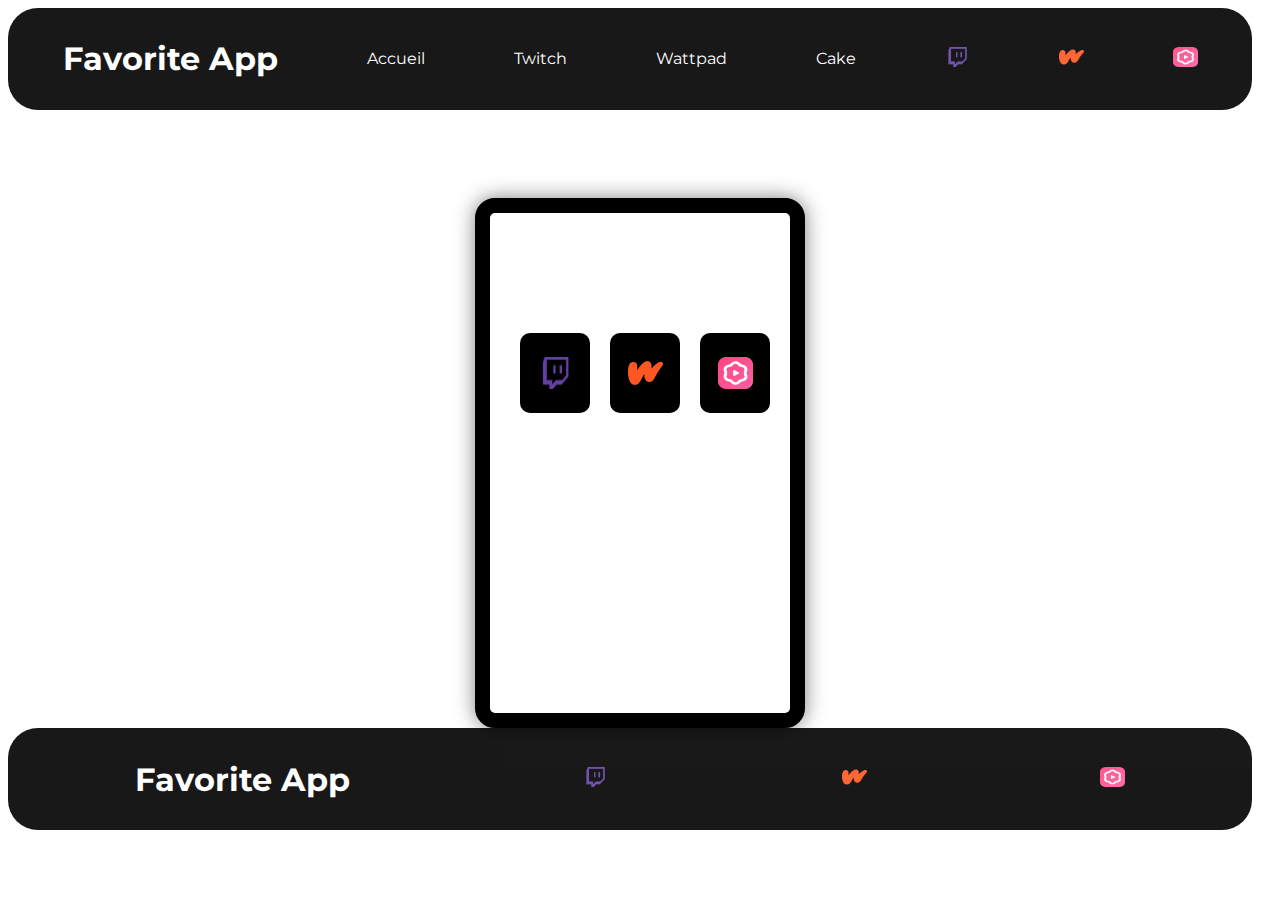
<file: index.html>
<!DOCTYPE html>
<html>

<head>
    <meta charset="UTF-8">
    <meta name="viewport" content="width=device-width, initial-scale=1.0">
    <title>Favorite app</title>
    <link rel="stylesheet" href="app.css">
    <link rel="preconnect" href="https://fonts.googleapis.com">
    <link rel="preconnect" href="https://fonts.gstatic.com" crossorigin="">
    <link
        href="https://fonts.googleapis.com/css2?family=Josefin+Sans:ital,wght@1,100&amp;family=Montserrat:ital,wght@0,100;1,100&amp;display=swap"
        rel="stylesheet">
</head>

<body>
    <header>
        <nav class="navigation">
            <h1>Favorite App</h1><a href="index.html">Accueil</a> <a href="twitch.html">Twitch</a>

            <a href="wattpad.html">Wattpad</a> <a href="cake.html">Cake</a> <a href="https://www.twitch.tv/"
                target="_blank"><img class="logo" src="twitch_logo.png" alt="twitch_logo"></a>

            <a href="https://www.wattpad.com/home?external=true" target="_blank"><img class="logo"
                    src="logo_wattpad.png" alt="logo_wattpad"></a>

            <a href="https://cake.day/" target="_blank">
                <img class="logo" src="cake_logo.png" alt="cake_logo"></a>
        </nav>
    </header>
    <main>
        <h2 Mes 3 app favorites></h2>
        <section class="placement_p">

            <div class="phone">

                <div class="screen">

                    <div class="app">
                        <a href="twitch.html"><img class="logo2" src="twitch_logo.png" alt="twitch_logo"></a>
                    </div>

                    <div class="app">
                        <a href="wattpad.html"><img class="logo2" src="logo_wattpad.png" alt="logo_wattpad"></a>
                    </div>

                    <div class="app">
                        <a href="cake.html"><img class="logo2" src="cake_logo.png" alt="cake_logo"></a>
                    </div>
                </div>
            </div>
        </section>
    </main>
    <footer>
        <nav class="navigation">
            <h1>Favorite App</h1>
            <a href="https://www.twitch.tv/" target="_blank"><img class="logo" src="twitch_logo.png"
                    alt="twitch_logo"></a>

            <a href="https://www.wattpad.com/home?external=true" target="_blank"><img class="logo"
                    src="logo_wattpad.png" alt="logo_wattpad"></a>

            <a href="https://cake.day/" target="_blank">
                <img class="logo" src="cake_logo.png" alt="cake_logo"></a>
        </nav>

    </footer>
</body>

</html>
</file>
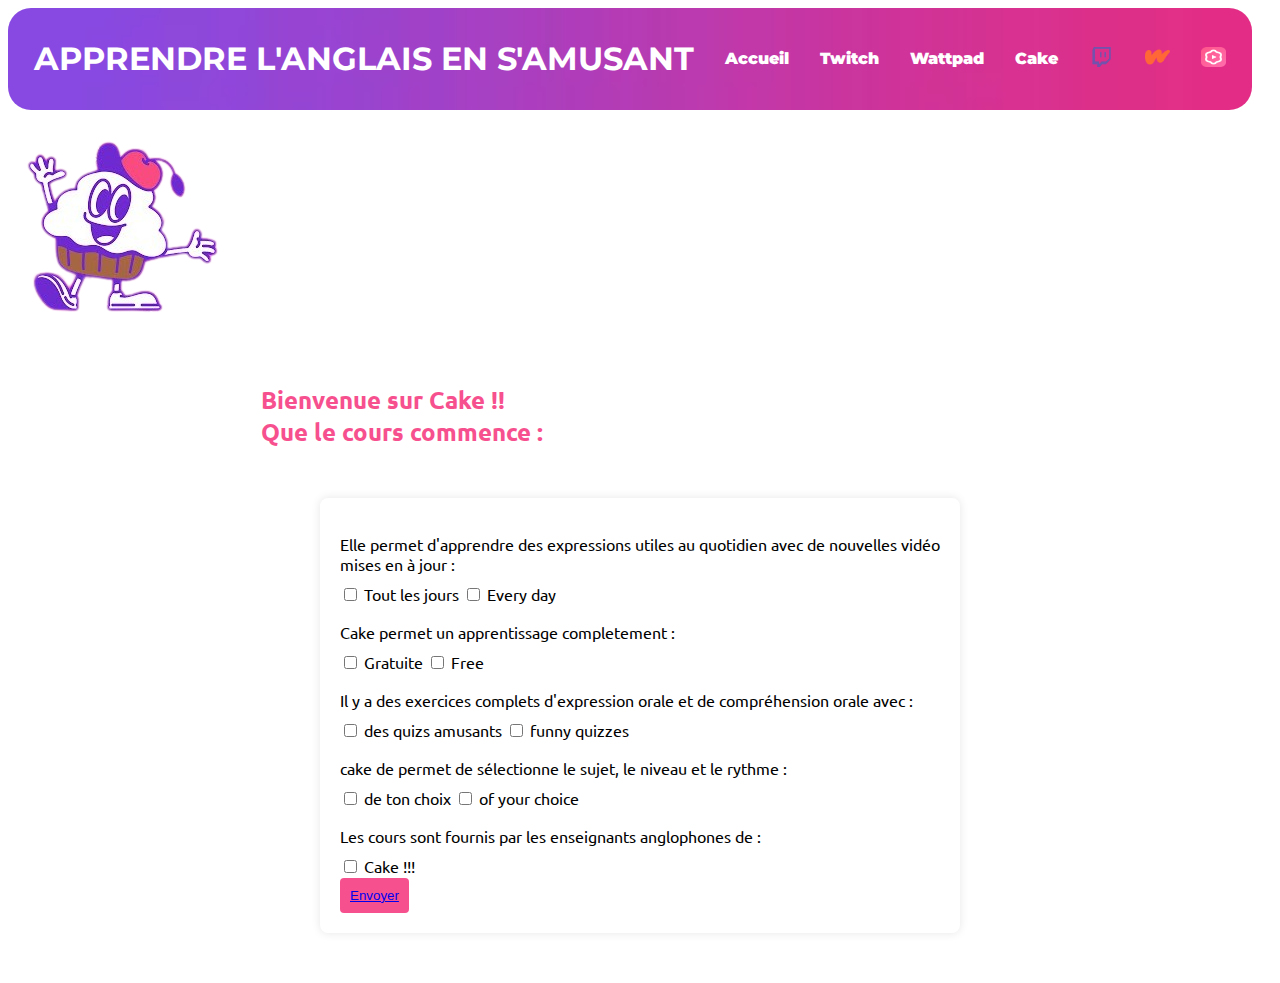
<file: cake.html>
<!DOCTYPE html>
<html>

<head>
    <meta charset="UTF-8">
    <meta name="viewport" content="width=device-width, initial-scale=1.0">
    <title>Favorite app</title>
    <link rel="stylesheet" href="app.css">
    <link rel="preconnect" href="https://fonts.googleapis.com">
    <link rel="preconnect" href="https://fonts.gstatic.com" crossorigin="">
    <link
        href="https://fonts.googleapis.com/css2?family=Josefin+Sans:ital,wght@1,100&amp;family=Montserrat:ital,wght@0,100;1,100&amp;display=swap"
        rel="stylesheet">
    <link rel="preconnect" href="https://fonts.googleapis.com">
    <link rel="preconnect" href="https://fonts.gstatic.com" crossorigin>
    <link
        href="https://fonts.googleapis.com/css2?family=Josefin+Sans:ital,wght@1,100&family=Montserrat:ital,wght@0,100;1,100&family=Poppins&family=Ubuntu&display=swap"
        rel="stylesheet">
</head>

<body class="back_c">
    <header>
        <nav class="navigation_c">
            <h1 class="slogan_c">APPRENDRE L'ANGLAIS EN S'AMUSANT</h1><a href="index.html">Accueil</a> <a
                href="twitch.html">Twitch</a> <a href="wattpad.html">Wattpad</a> <a href="cake.html">Cake</a> <a
                href="https://www.twitch.tv/" target="_blank"><img class="logo" src="twitch_logo.png"
                    alt="twitch_logo"></a> <a href="https://www.wattpad.com/home?external=true" target="_blank"><img
                    class="logo" src="logo_wattpad.png" alt="logo_wattpad"></a> <a href="https://cake.day/"
                target="_blank"><img class="logo" src="cake_logo.png" alt="cake_logo"></a>
        </nav>
    </header>

    <main>

        <div class="cake_cake">
            <img src="cake_cake.png" alt="mascote">
        </div>

            <h2 class="h2_c">Bienvenue sur Cake !! <br> Que le cours commence :</h2>

        <div class="questionnaire">
            <div class="question">

                <p>Elle permet d'apprendre des expressions utiles au quotidien avec de nouvelles vidéo mises en à jour :
                </p>
                <label><input type="checkbox" name="question3" value="tokyo"> Tout les jours </label>
                <label><input type="checkbox" name="question3" value="tokyo"> Every day </label>

                <p>Cake permet un apprentissage completement :</p>
                <label><input type="checkbox" name="question3" value="tokyo"> Gratuite</label>
                <label><input type="checkbox" name="question3" value="tokyo"> Free</label>

                <p>Il y a des exercices complets d'expression orale et de compréhension orale avec :</p>
                <label><input type="checkbox" name="question3" value="tokyo"> des quizs amusants</label>
                <label><input type="checkbox" name="question3" value="tokyo"> funny quizzes</label>

                <p>cake de permet de sélectionne le sujet, le niveau et le rythme :</p>
                <label><input type="checkbox" name="question3" value="tokyo"> de ton choix</label>
                <label><input type="checkbox" name="question3" value="tokyo"> of your choice</label>

                <p>Les cours sont fournis par les enseignants anglophones de :</p>
                <label><input type="checkbox" name="question3" value="tokyo"> Cake !!!</label>
                <br>
                <button type="button" onclick="envoyerMessage()"><a class="Envoyer" href="soumettre.html">Envoyer</a></button>
            </div>
        </div>

    </main>

</body>

</html>
</file>
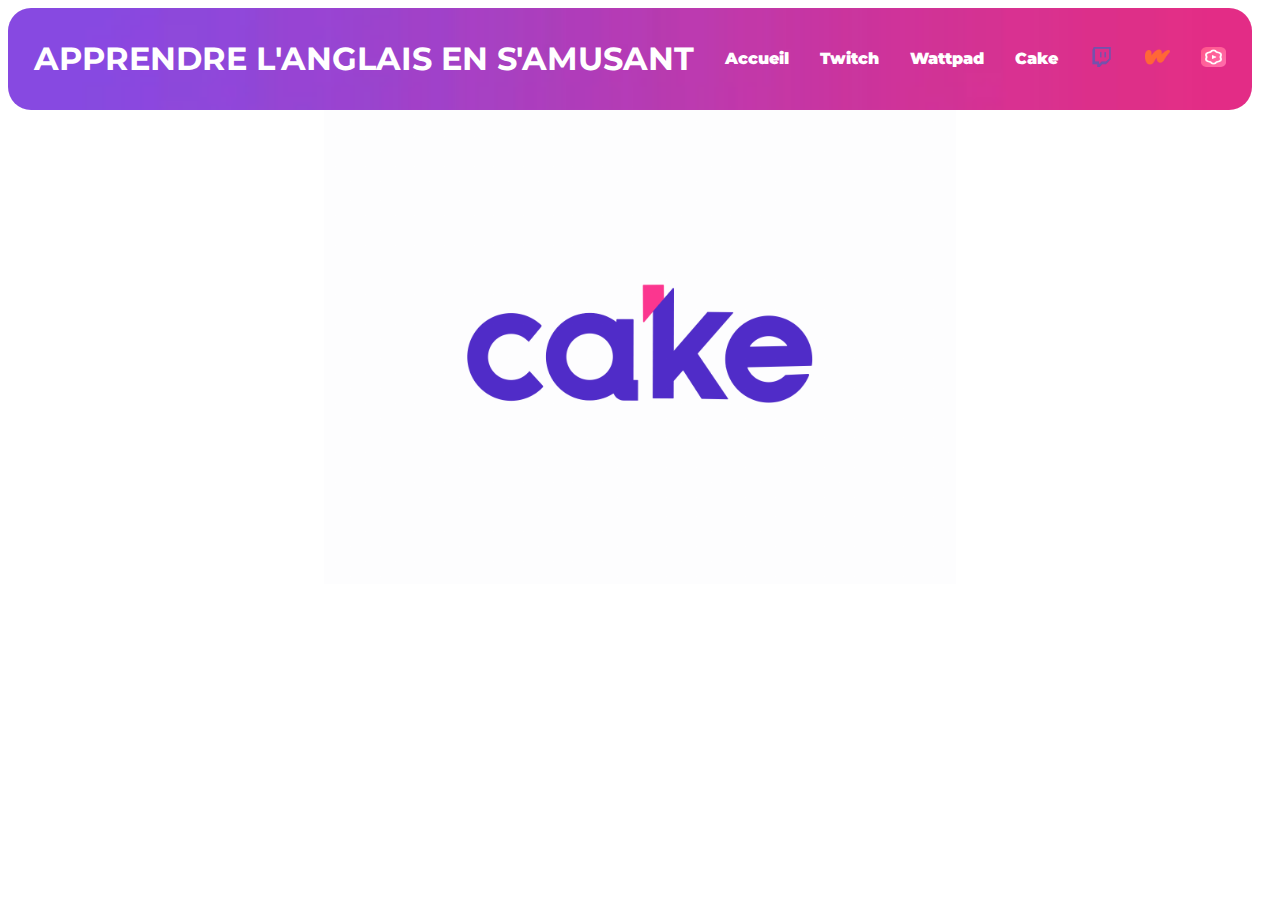
<file: soumettre.html>
<!DOCTYPE html>
<html>

<head>
    <meta charset="UTF-8">
    <meta name="viewport" content="width=device-width, initial-scale=1.0">
    <title>Favorite app</title>
    <link rel="stylesheet" href="app.css">
    <link rel="preconnect" href="https://fonts.googleapis.com">
    <link rel="preconnect" href="https://fonts.gstatic.com" crossorigin="">
    <link
        href="https://fonts.googleapis.com/css2?family=Josefin+Sans:ital,wght@1,100&amp;family=Montserrat:ital,wght@0,100;1,100&amp;display=swap"
        rel="stylesheet">
    <link rel="preconnect" href="https://fonts.googleapis.com">
    <link rel="preconnect" href="https://fonts.gstatic.com" crossorigin>
    <link
        href="https://fonts.googleapis.com/css2?family=Josefin+Sans:ital,wght@1,100&family=Montserrat:ital,wght@0,100;1,100&family=Poppins&family=Ubuntu&display=swap"
        rel="stylesheet">
</head>

<body class="back_c">
    <header>
        <nav class="navigation_c">
            <h1 class="slogan_c">APPRENDRE L'ANGLAIS EN S'AMUSANT</h1><a href="index.html">Accueil</a> <a
                href="twitch.html">Twitch</a> <a href="wattpad.html">Wattpad</a> <a href="cake.html">Cake</a> <a
                href="https://www.twitch.tv/" target="_blank"><img class="logo" src="twitch_logo.png"
                    alt="twitch_logo"></a> <a href="https://www.wattpad.com/home?external=true" target="_blank"><img
                    class="logo" src="logo_wattpad.png" alt="logo_wattpad"></a> <a href="https://cake.day/"
                target="_blank"><img class="logo" src="cake_logo.png" alt="cake_logo"></a>
        </nav>
    </header>

    <main>
        <div class="soumettre_c">
            <img class="soumettre" src="quest_c.gif">
        </div>
</file>
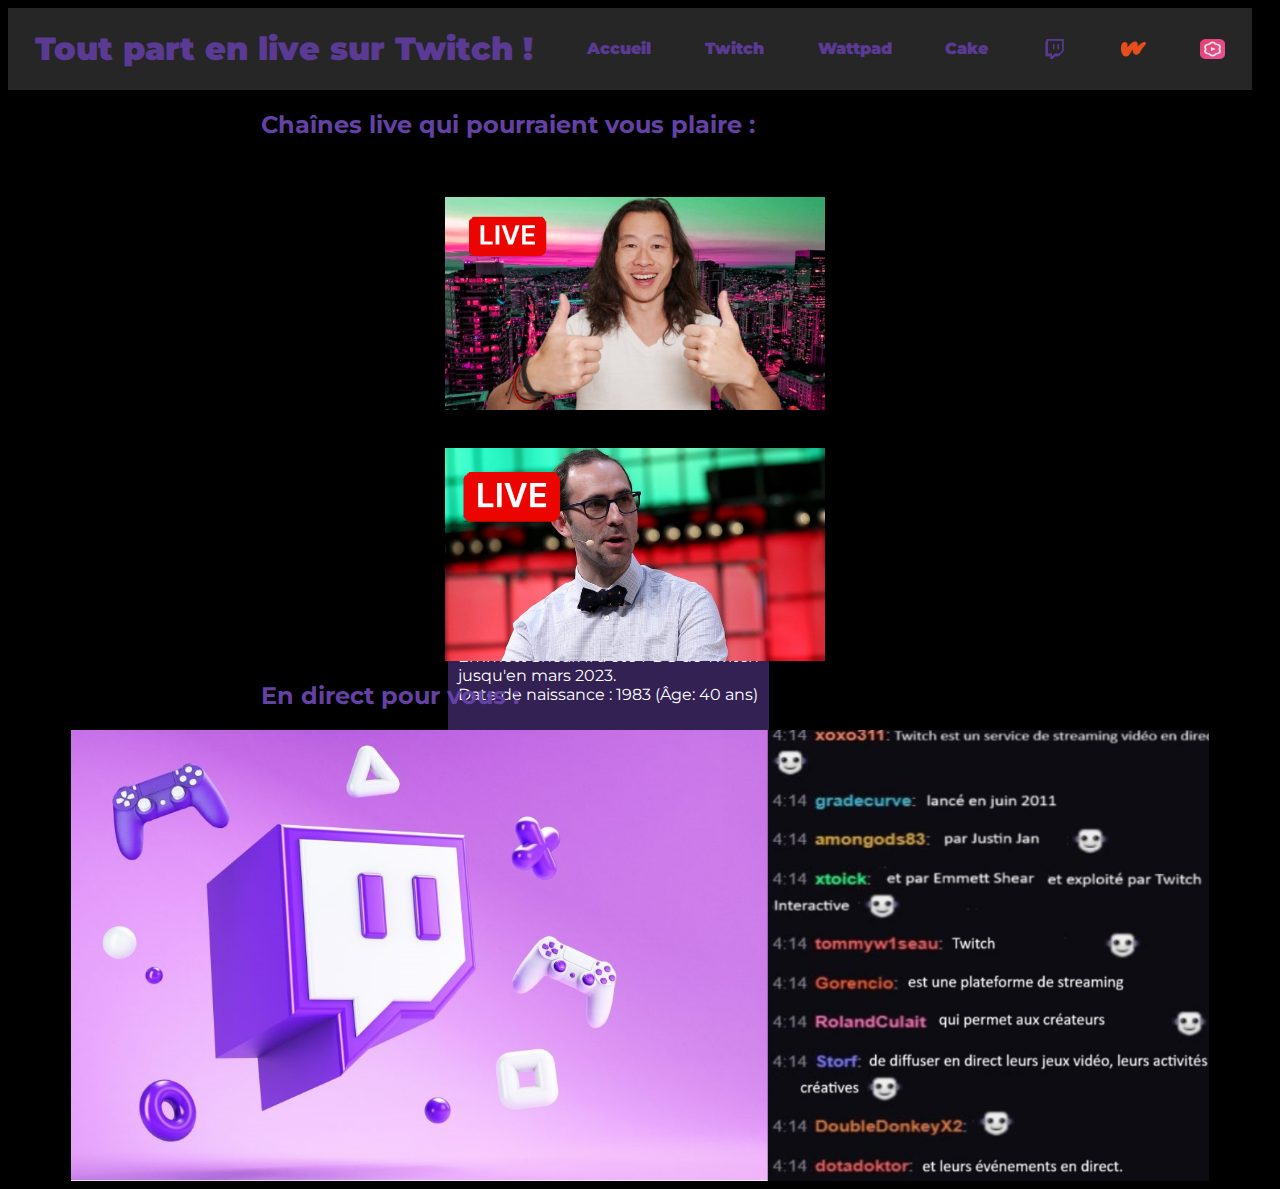
<file: twitch.html>
<html>

<head>
    <meta charset="UTF-8">
    <meta name="viewport" content="width=device-width, initial-scale=1.0" />
    <title>Favorite app</title>
    <link rel="stylesheet" href="app.css">
    <link rel="preconnect" href="https://fonts.googleapis.com">
    <link rel="preconnect" href="https://fonts.gstatic.com" crossorigin>
    <link
        href="https://fonts.googleapis.com/css2?family=Josefin+Sans:ital,wght@1,100&family=Montserrat:ital,wght@0,100;1,100&display=swap"
        rel="stylesheet">

</head>

<body class="back_t">
    <header>
        <nav class="navigation_t">
            <h1 class="slogan_t">Tout part en live sur Twitch !</h1>
            <a href="index.html">Accueil</a>
            <a href="twitch.html">Twitch</a>
            <a href="wattpad.html">Wattpad</a>
            <a href="cake.html">Cake</a>
            <a href="https://www.twitch.tv/" target="_blank"><img class="logo" src="twitch_logo.png"></a>
            <a href="https://www.wattpad.com/home?external=true" target="_blank"><img class="logo"
                    src="logo_wattpad.png"></a>
            <a href="https://cake.day/" target="_blank"><img class="logo" src="cake_logo.png"></a>
        </nav>
    </header>
    <main>
        <section>
            <div>
                <h2 class="h2_t">Chaînes live qui pourraient vous plaire : </h2>

                <div class="ligne-images">
                    <img src="justin_t.png" alt="Image 1">
                    <div class="overlay">
                        <p>Justin Kan.Il est co-fondateur des<br> plateformes de vidéo en <br>direct Twitch.<br>Date de
                            naissance : 1983 (Âge: 40 ans)</p>
                    </div>
                </div>

                <div class="ligne-images">
                    <img src="emmett_t.png" alt="Image 2">
                    <div class="overlay1">
                        <p>Emmett Shear. Il a été PDG de Twitch<br> jusqu'en mars 2023.<br>Date de naissance : 1983
                            (Âge: 40 ans)</p>
                    </div>
                </div>
            </div>
             <h2 class="h2_t">En direct pour vous : </h2>
        <div class="live">
            <img class="live_t" src="live_t.jpeg" alt="faux live">
        </div>
    </main>
</body>

</html>
</file>
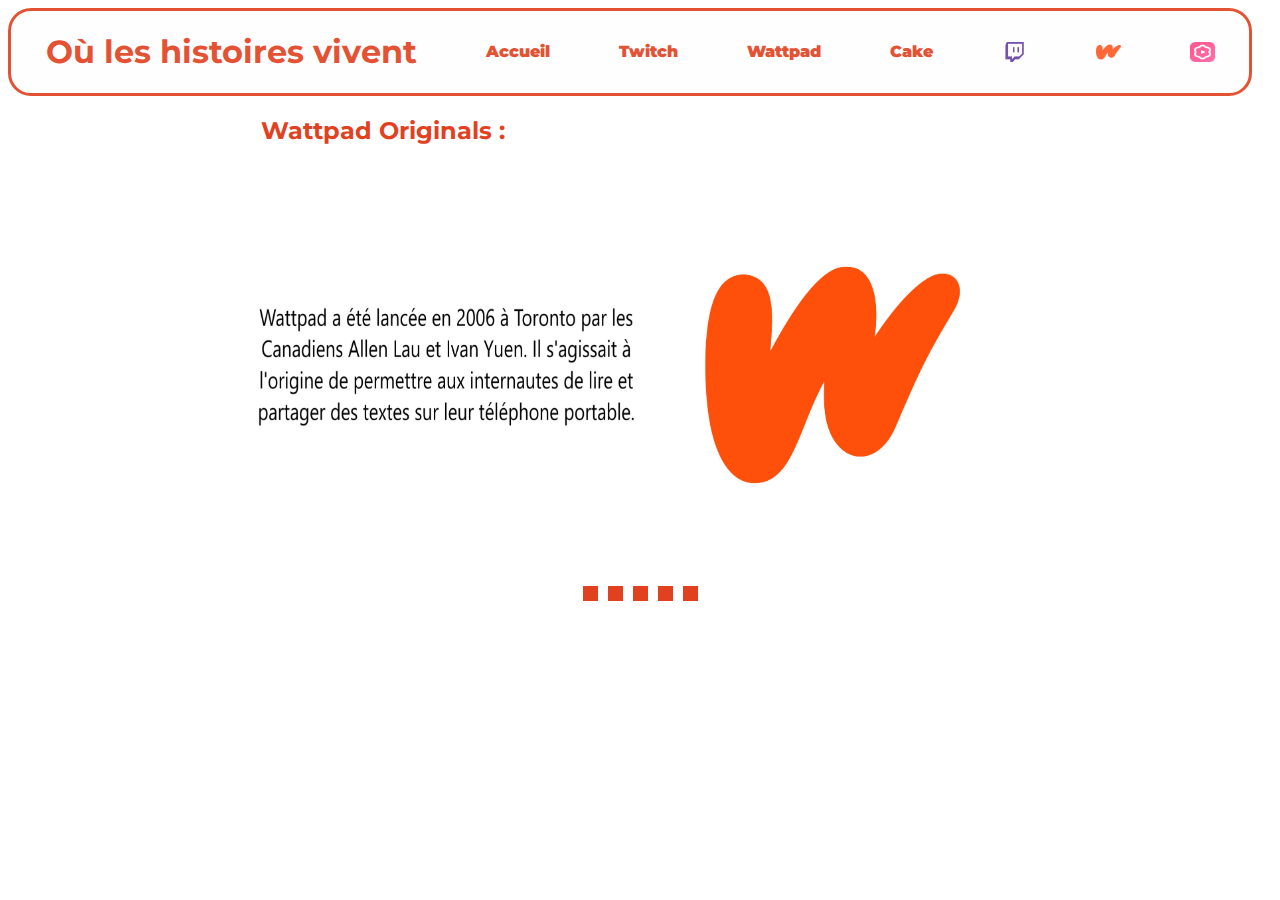
<file: wattpad.html>
<html>

<head>
    <meta charset="UTF-8">
    <meta name="viewport" content="width=device-width, initial-scale=1.0" />
    <title>Favorite app</title>
    <link rel="stylesheet" href="app.css">
    <link rel="preconnect" href="https://fonts.googleapis.com">
    <link rel="preconnect" href="https://fonts.gstatic.com" crossorigin>
    <link
        href="https://fonts.googleapis.com/css2?family=Josefin+Sans:ital,wght@1,100&family=Montserrat:ital,wght@0,100;1,100&display=swap"
        rel="stylesheet">

</head>

<body class="back_w">
    <header>
        <nav class="navigation_w">
            <h1 class="slogan_w">Où les histoires vivent</h1>
            <a href="index.html">Accueil</a>
            <a href="twitch.html">Twitch</a>
            <a href="wattpad.html">Wattpad</a>
            <a href="cake.html">Cake</a>
            <a href="https://www.twitch.tv/" target="_blank"><img class="logo" src="twitch_logo.png"></a>
            <a href="https://www.wattpad.com/home?external=true" target="_blank"><img class="logo"
                    src="logo_wattpad.png"></a>
            <a href="https://cake.day/" target="_blank"><img class="logo" src="cake_logo.png"></a>
        </nav>
    </header>
    <main>
        <h2 class="h2_w">Wattpad Originals : </h2>
        <div class="slider">
            <div class="slider-viewport">
                <div id="img1">
                    <div id="img2">
                        <div id="img3">
                            <div id="img4">
                                <div id="img5">
                                    <div class="slider-content">
                                        <img src="wattpad_desc.jpg">
                                        <img src="allen_desc.jpg">
                                        <img src="ivan_desc.jpg">
                                        <img src="wattpad_adap.png">
                                        <img src="vampire.jpg">
                                    </div>
                                </div>
                            </div>
                        </div>
                    </div>
                </div>
            </div>
            <div class="slider-nav">
                <a href="#img1"></a>
                <a href="#img2"></a>
                <a href="#img3"></a>
                <a href="#img4"></a>
                <a href="#img5"></a>
            </div>
        </div>
    </main>
</body>

</html>
</file>
<file: app.css>
body {
    font-family: 'Josefin Sans', sans-serif;
    font-family: 'Montserrat', sans-serif;
    color: #fff;
}

h1 {
    font-family: 'Josefin Sans', sans-serif;
    font-family: 'Montserrat', sans-serif;
    color: #fff;
}

.h2_t {
    font-family: 'Josefin Sans', sans-serif;
    font-family: 'Montserrat', sans-serif;
    color: rgb(100, 65, 164);
    margin-left: 20%;
}

.h2_w {
    font-family: 'Josefin Sans', sans-serif;
    font-family: 'Montserrat', sans-serif;
    color: rgb(225, 65, 30);
    margin-left: 20%;
}

.h2_c {
    font-family: 'Josefin Sans', sans-serif;
    font-family: 'Montserrat', sans-serif;
    color: rgb(254, 76, 138);
    margin-left: 20%;
}

.logo {
    height: 20px;
    width: 25px;
}

.navigation {
    display: flex;
    justify-content: space-around;
    align-items: center;
    background-color: #000000;
    padding: 10px;
    color: #000000;
    border-radius: 30px;
    margin-right: 20px;
    opacity: 0.9;
}

.navigation a {
    text-decoration: none;
    color: #fff;
}

.navigation a:hover {
    text-decoration: underline;
}

.app {
    display: flex;
    justify-content: center;
    width: 50%;
    height: 80%;
}

.bloc_app {
    display: flex;
    justify-content: center;
}

.conteneur-images {
    display: flex;
    justify-content: center;
    position: relative;

}

.image1 {
    display: flex;
    justify-content: center;
    top: 0;
    left: 0;
    z-index: -1;
    position: absolute
}

.image2 {
    display: flex;
    justify-content: center;
    top: 0;
    left: 0;
    width: 50%;
    height: 80%;
    position: absolute
}

.logo_nav_t {
    display: flex;
    justify-content: flex-start;
    height: 50px;
    width: 70px;
}

.navigation_t {
    display: flex;
    justify-content: space-around;
    align-items: center;
    background-color: #2b2b2b;
    color: #2b2b2b;
    margin-right: 20px;
    opacity: 0.9;
    border: #000000;
    font-weight: 1000;

}

.navigation_t a {
    text-decoration: none;
    color: rgb(100, 65, 164)
}

.navigation_t a:hover {
    text-decoration: underline;
}

.back_t {
    background-color: #000000;
}

.ligne-images {
    display: flex;
    flex-wrap: wrap;
    justify-content: space-around;
}

.ligne-images img {
    margin-right: 10px;
    margin-top: 3%;
    width: 30%;
}

.ligne-images img {
    max-width: 100%;
}

.overlay {
    position: absolute;
    top: 31%;
    left: 35%;
    background-color: rgba(100, 65, 164, 0.5);
    padding: 10px;
    color: white;
    transition: left 0.3s;
    z-index: -1;
}

.ligne-images:hover .overlay {
    left: 0;
}

.overlay1 {
    display: flex;
    flex-wrap: wrap;
    position: absolute;
    top: 69%;
    left: 35%;
    background-color: rgba(100, 65, 164, 0.5);
    padding: 10px;
    color: white;    
    transition: left 0.3s;
    z-index: -1;
}

.ligne-images:hover .overlay1 {
    left: 0;
}

.live {
    display: flex;
    justify-content: center;
}

.live_t {
    height: 90%;
    width: 90%;
}

.slogan_t {
    font-weight: bolder;
    color: rgb(100, 65, 164);

}

.logo_nav_w {
    display: flex;
    justify-content: flex-start;
    height: 50px;
    width: 70px;
}

.navigation_w {
    display: flex;
    justify-content: space-around;
    align-items: center;
    background-color: rgb(254, 254, 254);
    color: rgb(255, 255, 255);
    margin-right: 20px;
    opacity: 0.9;
    border: rgb(225, 65, 30);
    border-style: solid;
    border-radius: 23px;
    font-weight: 1000;

}

.navigation_w a {
    text-decoration: none;
    color: rgb(225, 65, 30)
}

.navigation_w a:hover {
    text-decoration: underline;
}

.back_w {
    background-color: #fff;
}

.slider {
    width: 800px;
    margin: 30px auto;
    position: relative;
}

.slider-viewport {
    width: 800px;
    height: 400px;
    overflow: hidden;
}

.slider-content {
    display: grid;
    grid-auto-flow: column;
    -webkit-transition: 1s all;
    transition: 1s all;
}

.slider-content img {
    width: 800px;
    height: 400px;
}

.slider-nav {
    position: absolute;
    width: 100%;
    bottom: -30px;
    margin-top: 10px;
    text-align: center;
}

.slider-nav a {
    -webkit-box-shadow: 0px 0px 5px 0px rgba(255, 255, 255, 0.3);
    box-shadow: 0px 0px 5px 0px rgba(255, 255, 255, 0.3);
    display: inline-block;
    background-color: rgb(225, 65, 30);
    width: 15px;
    height: 15px;
    margin: 0 3px;
}

.slider-nav a:hover {
    background-color: #fff;
    -webkit-box-shadow: 0px 0px 5px 0px rgba(255, 255, 255, 0.8);
    box-shadow: 0px 0px 5px 0px rgba(255, 255, 255, 0.8);
}

#img2:target .slider-content {
    -webkit-transform: translateX(-800px);
    transform: translateX(-800px);
}

#img3:target .slider-content {
    -webkit-transform: translateX(-1600px);
    transform: translateX(-1600px);
}

#img4:target .slider-content {
    -webkit-transform: translateX(-2400px);
    transform: translateX(-2400px);
}

#img5:target .slider-content {
    -webkit-transform: translateX(-3200px);
    transform: translateX(-3200px);
}

.slogan_w {
    color: rgb(225, 65, 30);
}

.navigation_c {
    display: flex;
    justify-content: space-around;
    align-items: center;
    background-image: url(cake_nav.jpg);
    background-size: cover;
    background-repeat: no-repeat;
    padding: 10px;
    color: rgb(255, 255, 255);
    margin-right: 20px;
    opacity: 0.9;
    border-radius: 23px;
    font-weight: 1000;

}

.navigation_c a {
    text-decoration: none;
    color: rgb(255, 255, 255)
}

.navigation_c a:hover {
    text-decoration: underline;
}

.h2_c {
    font-family: 'Josefin Sans', sans-serif;
    font-family: 'Montserrat', sans-serif;
    font-family: 'Poppins', sans-serif;
    font-family: 'Ubuntu', sans-serif;
    color: rgb(247, 80, 142);
}

.questionnaire {
    max-width: 600px;
    margin: 50px auto;
    background-color: #fff;
    padding: 20px;
    border-radius: 8px;
    box-shadow: 0 0 10px rgba(0, 0, 0, 0.1);
}

.question {
    color: #000000;
    font-family: 'Josefin Sans', sans-serif;
    font-family: 'Montserrat', sans-serif;
    font-family: 'Poppins', sans-serif;
    font-family: 'Ubuntu', sans-serif;
}

.question p {
    font-family: 'Josefin Sans', sans-serif;
    font-family: 'Montserrat', sans-serif;
    font-family: 'Poppins', sans-serif;
    font-family: 'Ubuntu', sans-serif;
    margin-bottom: 10px;
    color: #000000;
}

input[type="checkbox"] {
    margin-bottom: 5px;
}

button {
    background-color: rgb(247, 80, 142);
    color: #fff;
    padding: 10px;
    border: none;
    border-radius: 4px;
    cursor: pointer;
}

button:hover {
    background-color: rgb(247, 80, 14);
}

.soumettre_c {
    display: flex;
    justify-content: center;
}
.soumettre {
    height: 50%;
    width: 50%;
}
.placement_p {
    display: flex;
    justify-content: center;
    margin-top: 7%;
}
  
.phone {
    width: 300px;
    height: 500px;
    background-color: #ffffff;
    border: #000000;
    border-style: solid;
    border-width: 15px;
    border-radius: 20px;
    overflow: hidden;
    box-shadow: 0 0 20px rgba(0, 0, 0, 0.5);
    position: relative;
  }
  
  .screen {
    display: flex;
    justify-content: center;
    width: 90%;
    height: 90%;
    overflow: hidden;
    padding: 20px;
    margin-right: 10px;
  }
  
  .app {
    display: flex;
    flex-direction: column;
    align-items: center;
    justify-content: center;
    cursor: pointer;    
    width: 80px;
    height: 80px;
    background-color: #000000;
    border-radius: 10px;
    margin: 10px;
    margin-top: 100px;

  }
  
  .app:hover {
    background-color: #ddd;
    transition: background-color 0.3s;
  }
.logo2 {
    display: flex;
    justify-content: center;
    height: 32px;
    width: 35px;
}
</file>
